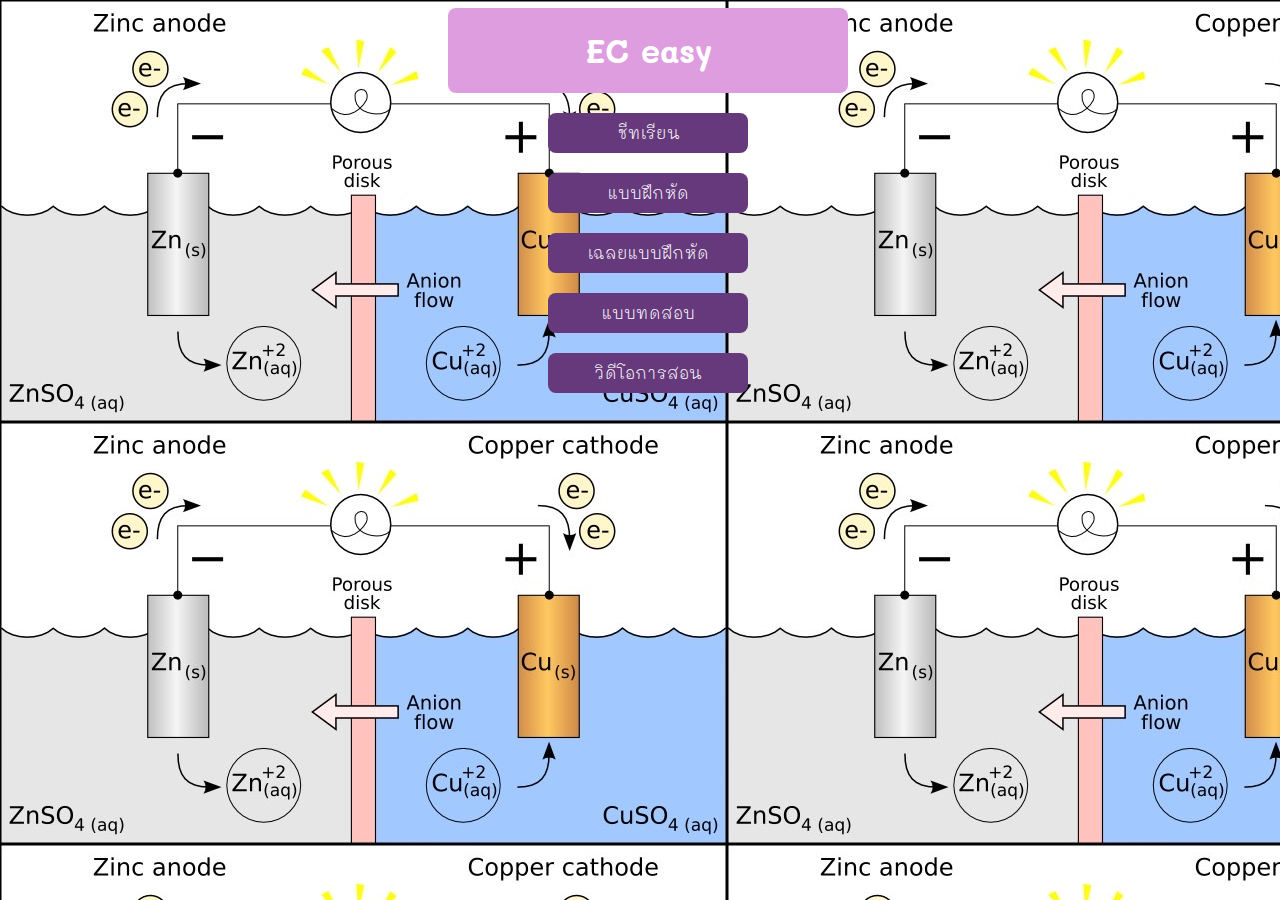
<file: index.html>
<!DOCTYPE html>
<html>
    <head>
        <meta charset = "UTF-8" />
        <meta http-equiv="X-UA-Compatible" content="ie=edge" />
        <meta name = "viewport" content= "width=device-width, initial-scale=1.0"/>
        <link rel="stylesheet" href="style.css" />
        <title>website</title>
    </head>
    <body>
        <div class="container">
            <div class="header">
                <h1>EC easy</h1>
            </div>
            <div class="btn_list">
                <a class="btn" href="pdf.html">ชีทเรียน</a>
                <a class="btn" href="exercise.html">แบบฝึกหัด</a>
                <a class="btn" href="เฉลย.html">เฉลยแบบฝึกหัด</a>
                <a class="btn" href="Form.html">แบบทดสอบ</a>
                <a class="btn" href="video.html">วิดีโอการสอน</a>
            </div>
            <!-- <img class="sorpin" src="file/ครูศอ.jpg"> -->
        </div>
    </body>
</html>
</file>
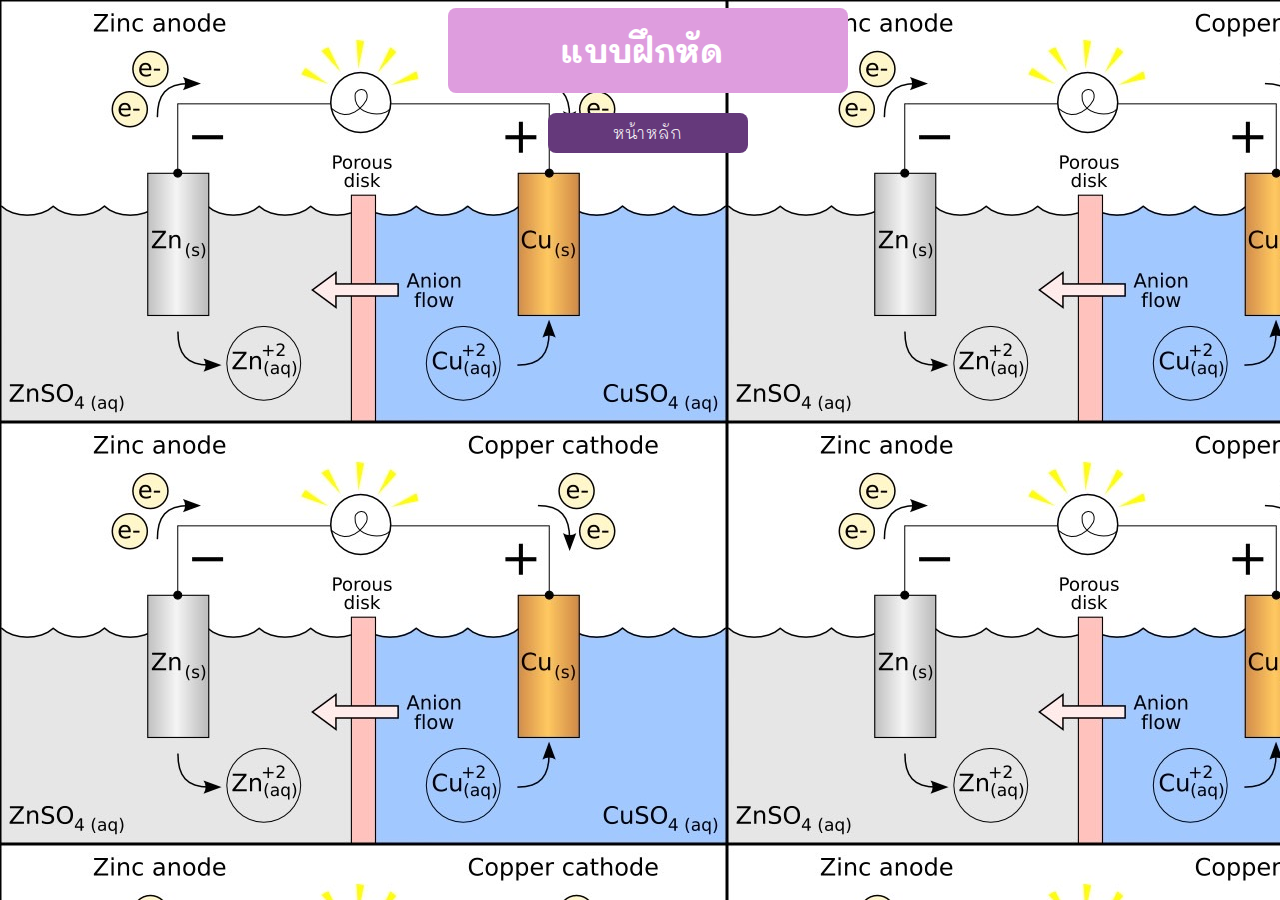
<file: exercise.html>
<!DOCTYPE html>
<html>
    <head>
        <link rel="stylesheet" href="style.css" />
        <title>PDF</title>
    </head>

    <body>
        <div class = "container">
            <div class = "header">
                <h1> แบบฝึกหัด ​</h1>
            </div>   
            <div class="btn_list">
                <a class="btn" href="index.html">หน้าหลัก</a>
            </div>
        </div>
        <iframe class = "pdf" src="file/แบบฝึกหัด.pdf" frameborder="0"></iframe>  
    </body>

</html>
</file>
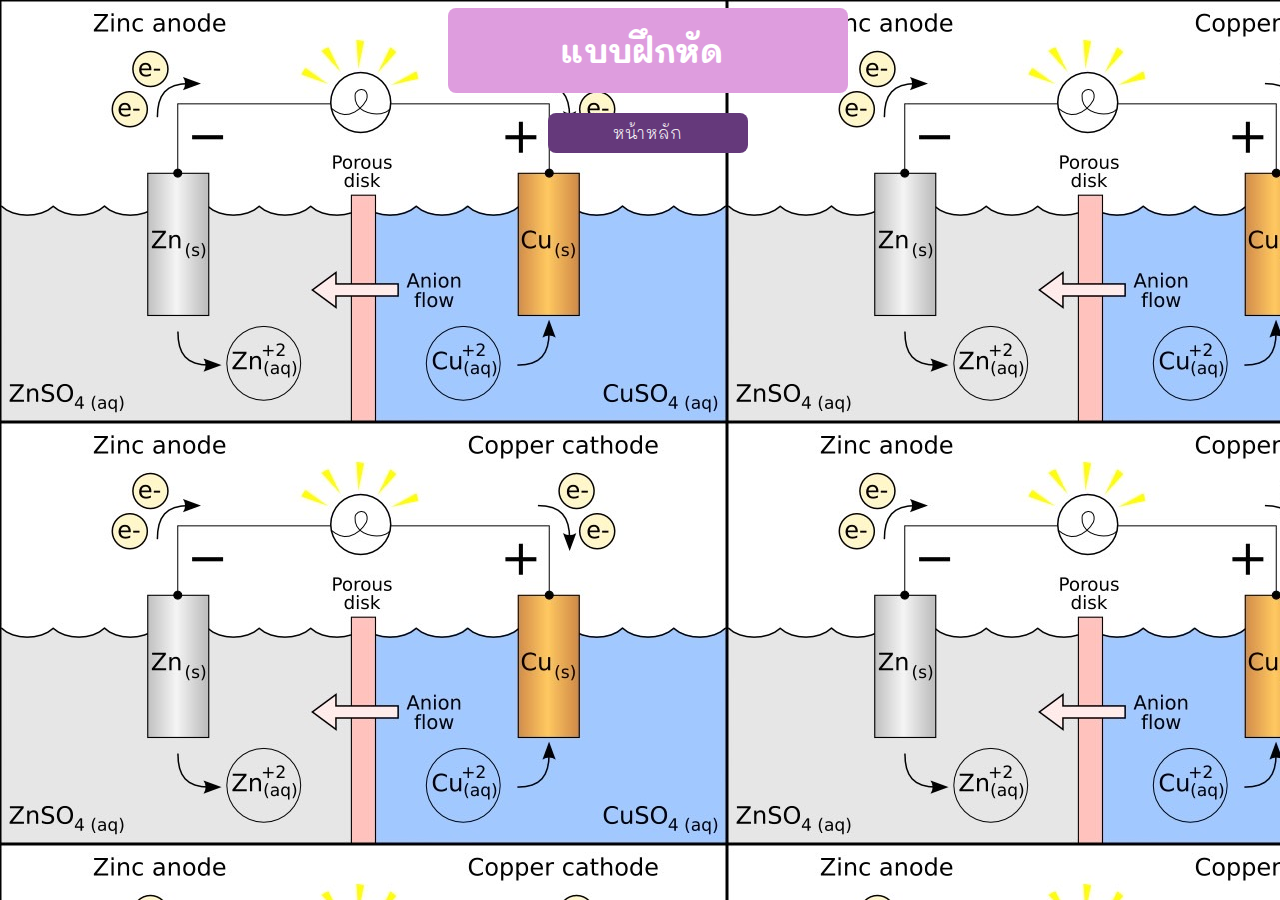
<file: Form.html>
<!DOCTYPE html>
<html>
    <head>
        <link rel="stylesheet" href="style.css" />
        <title>PDF</title>
    </head>

    <body>
        <div class = "container">
            <div class = "header">
                <h1>แบบฝึกหัด ​</h1>
            </div>   
            <div class="btn_list">
                <a class="btn" href="index.html">หน้าหลัก</a>
            </div>
        </div>
        <iframe src="https://docs.google.com/forms/d/e/1FAIpQLSe1VyVgRo0bNQu0jOWuHNr9kJA4af-TvNndEDqcBIvy8du0hw/viewform?usp=sharing" width="700" height="520" frameborder="0" marginheight="0" marginwidth="0"></iframe>
    </body>

</html>
</file>
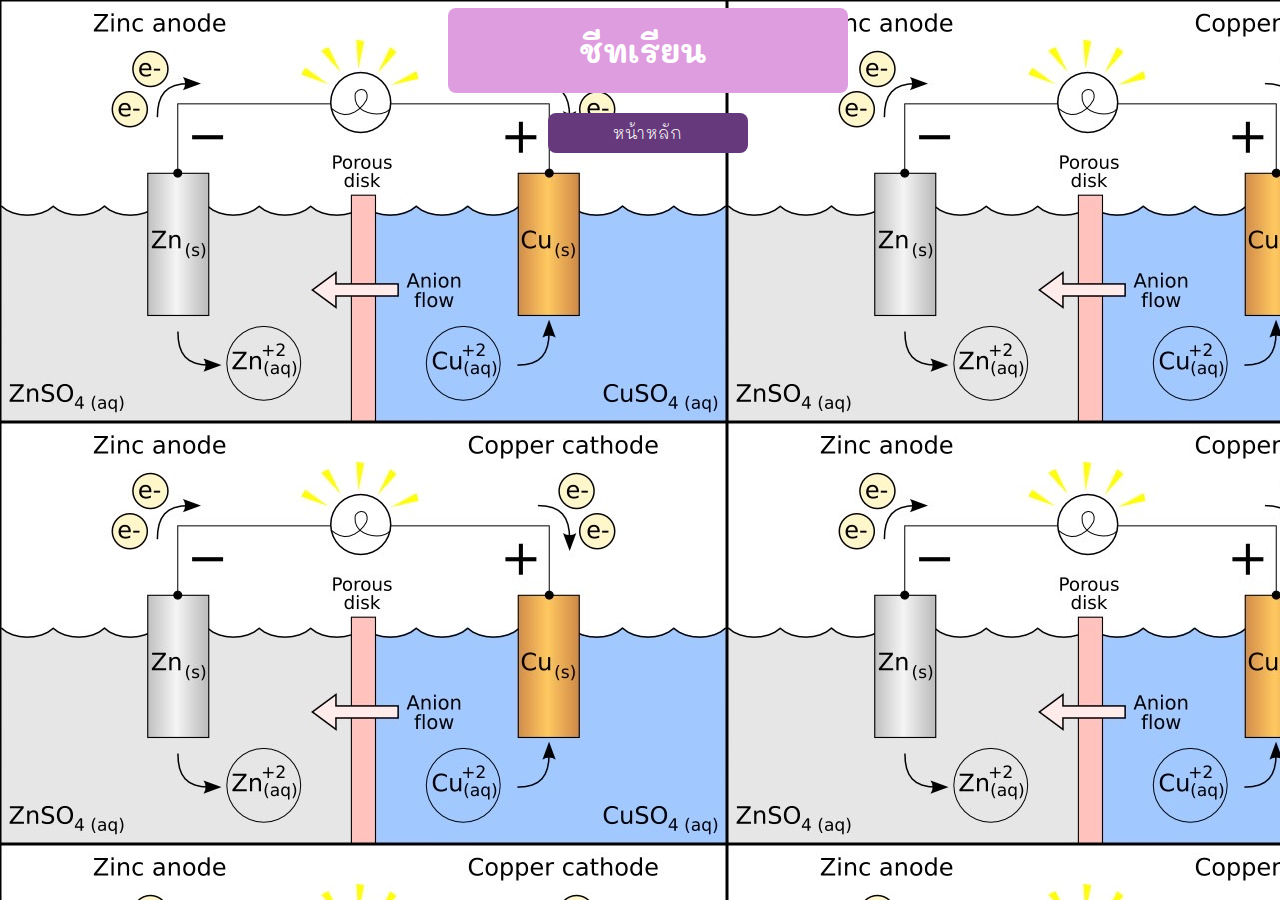
<file: pdf.html>
<!DOCTYPE html>
<html>
    <head>
        <link rel="stylesheet" href="style.css" />
        <title>PDF</title>
    </head>

    <body>
        <div class = "container">
            <div class = "header">
                <h1> ชีทเรียน ​</h1>
            </div>   
            <div class="btn_list">
                <a class="btn" href="index.html">หน้าหลัก</a>
            </div>
        </div>
        <iframe class = "pdf" src="file/ชีทไฟฟ้า.pdf" frameborder="0"></iframe>  
    </body>

</html>
</file>
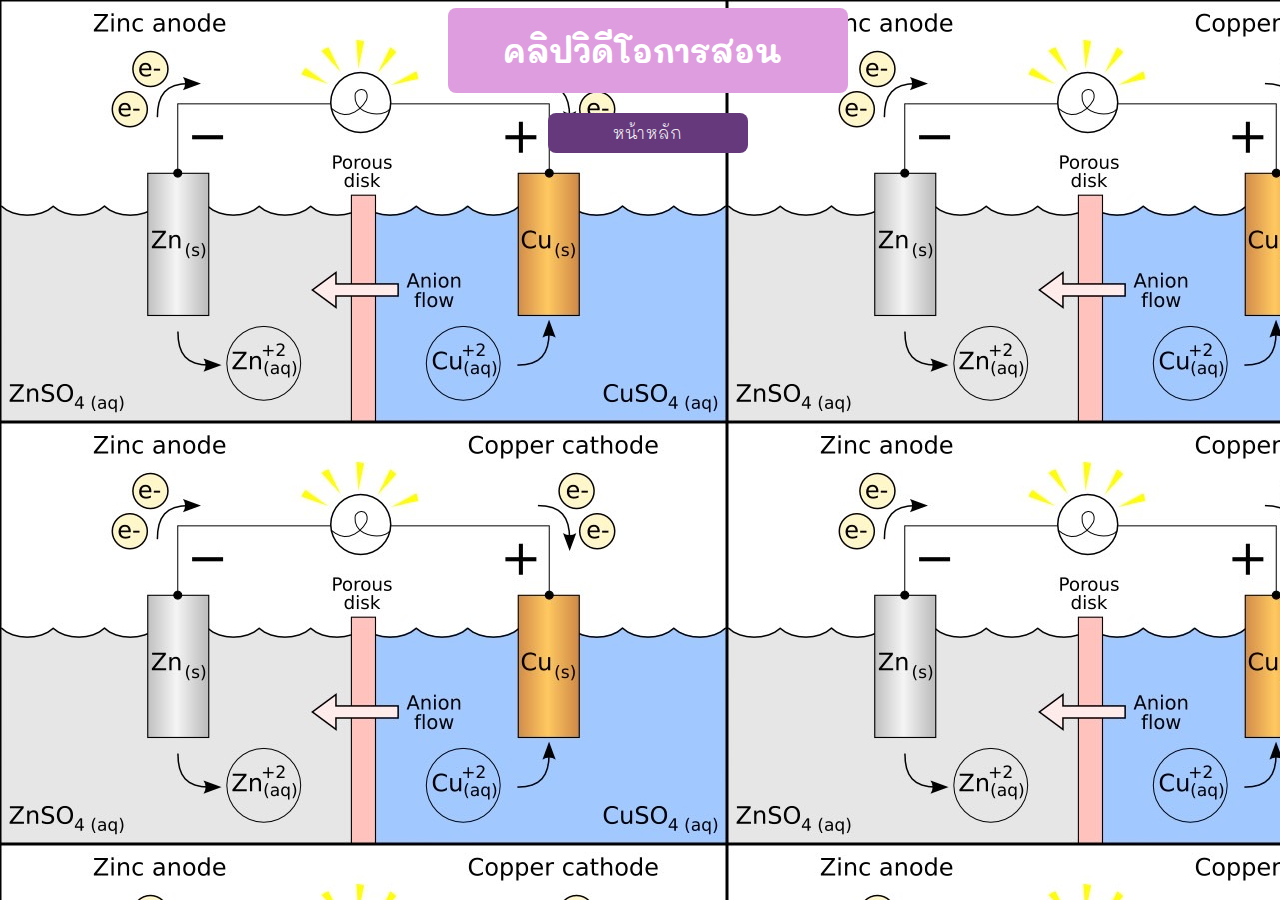
<file: video.html>
<!DOCTYPE html>

<html>

<head>
    <link rel="stylesheet" href="style.css" />
    <title>PDF</title>
    <title>คลิปวิดีโอการสอน</title>
</head>
<body>
    <div class = "container">
        <div class = "header">
            <h1> คลิปวิดีโอการสอน ​</h1>
        </div>   
        <div class="btn_list">
            <a class="btn" href="index.html">หน้าหลัก</a>
        </div>
    </div>
    <iframe width="560" height="315" src="https://www.youtube.com/embed/bj9nb2H2-ZU?si=ocD8W5-Y97Ix7d7x" title="YouTube video player" frameborder="0" allow="accelerometer; autoplay; clipboard-write; encrypted-media; gyroscope; picture-in-picture; web-share" allowfullscreen></iframe>

    </body>

</html>
</file>
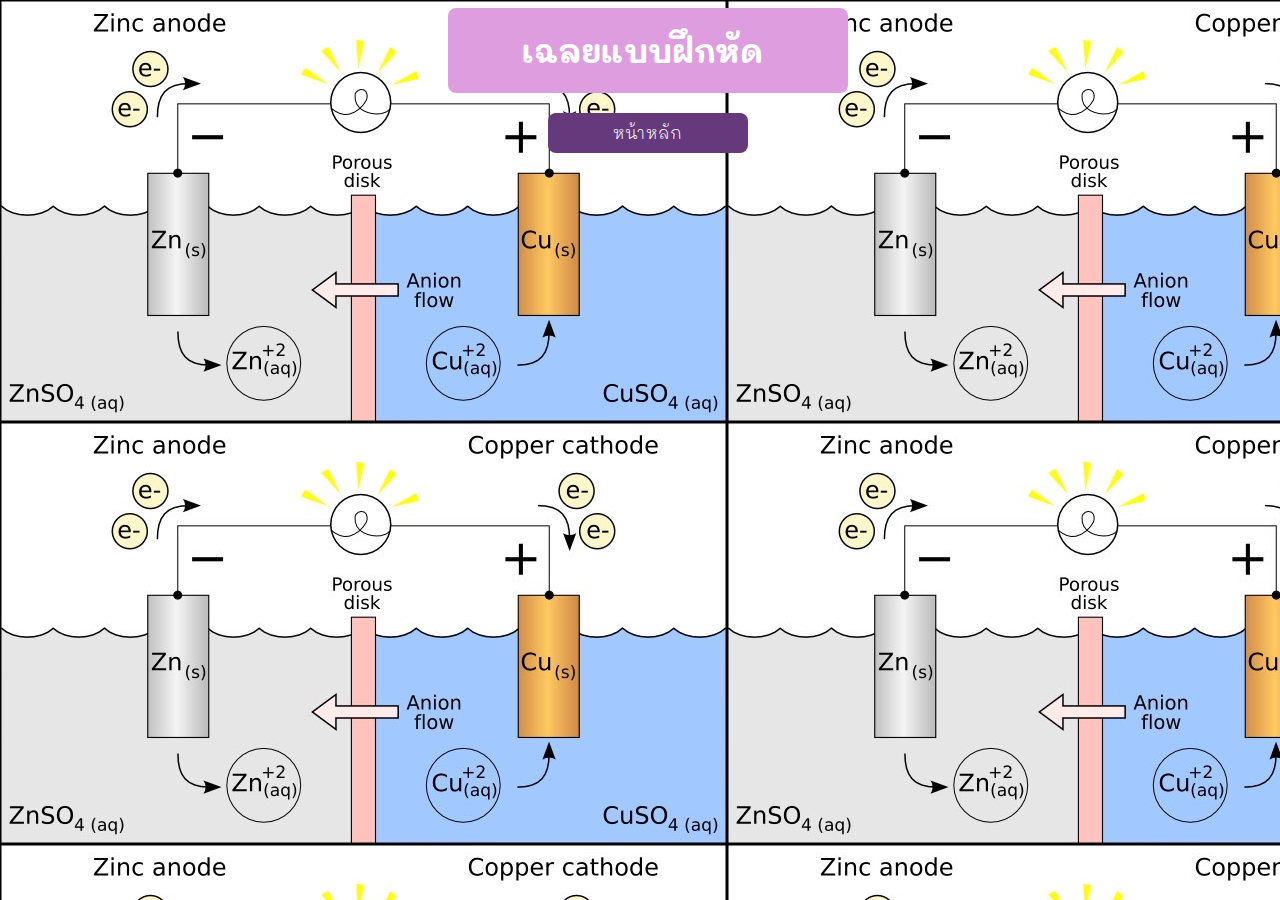
<file: เฉลย.html>
<!DOCTYPE html>
<html>
    <head>
        <link rel="stylesheet" href="style.css" />
        <title>PDF</title>
    </head>

    <body>
        <div class = "container">
            <div class = "header">
                <h1> เฉลยแบบฝึกหัด ​</h1>
            </div>   
            <div class="btn_list">
                <a class="btn" href="index.html">หน้าหลัก</a>
            </div>
        </div>
        <iframe class = "pdf" src="file/เฉลยแบบฝึกหัด.pdf" frameborder="0"></iframe>  
    </body>

</html>
</file>
<file: style.css>
@import url('https://fonts.googleapis.com/css2?family=Itim&family=Mali:wght@300;400;500;600;700&display=swap');
:root{
    --Prime:#419ecd;
    --Second:#de9dde;
    --Third:#6ae4c7;
    --fourth:#65397b;

    --light:300;
    --regular:400;
    --medium:500;
    --semibold:600;
    --bold:700;
}

body {
    background-color:var(--second);
    background-image: url(./file/backg.jpg);
    width:100%;
    display:flex;
    flex-direction: column;
    justify-content: center;
    align-items: center;
}

.container {
    width:400px;
    display:flex;
    flex-direction: column;
    justify-content: center;
    align-items: center;
    gap:20px;
}

.header {
    width:400px;
    text-align: center;
    background-color: var(--Second);
    border-radius: 8px;
}

.btn_list {
    display:flex;
    flex-direction: column;
    gap:20px;

}

.btn {
    width:200px;
    height:40px;
    display: flex;
    justify-content: center;
    align-items: center;
    background-color: var(--fourth);
    border-radius: 8px;
}

a {
    text-decoration: none;
}

* {
    /* border: 1px solid red; */
    color: white;
}

h1 {
    font-family: 'Mali', cursive;
    font-size: 32px;
}

a {
    font-family: 'Mali', cursive;
    font-weight:300;
}

.pdf {
    padding-top: 20px;
    width : 80%;
    height : 600px;
}
</file>
